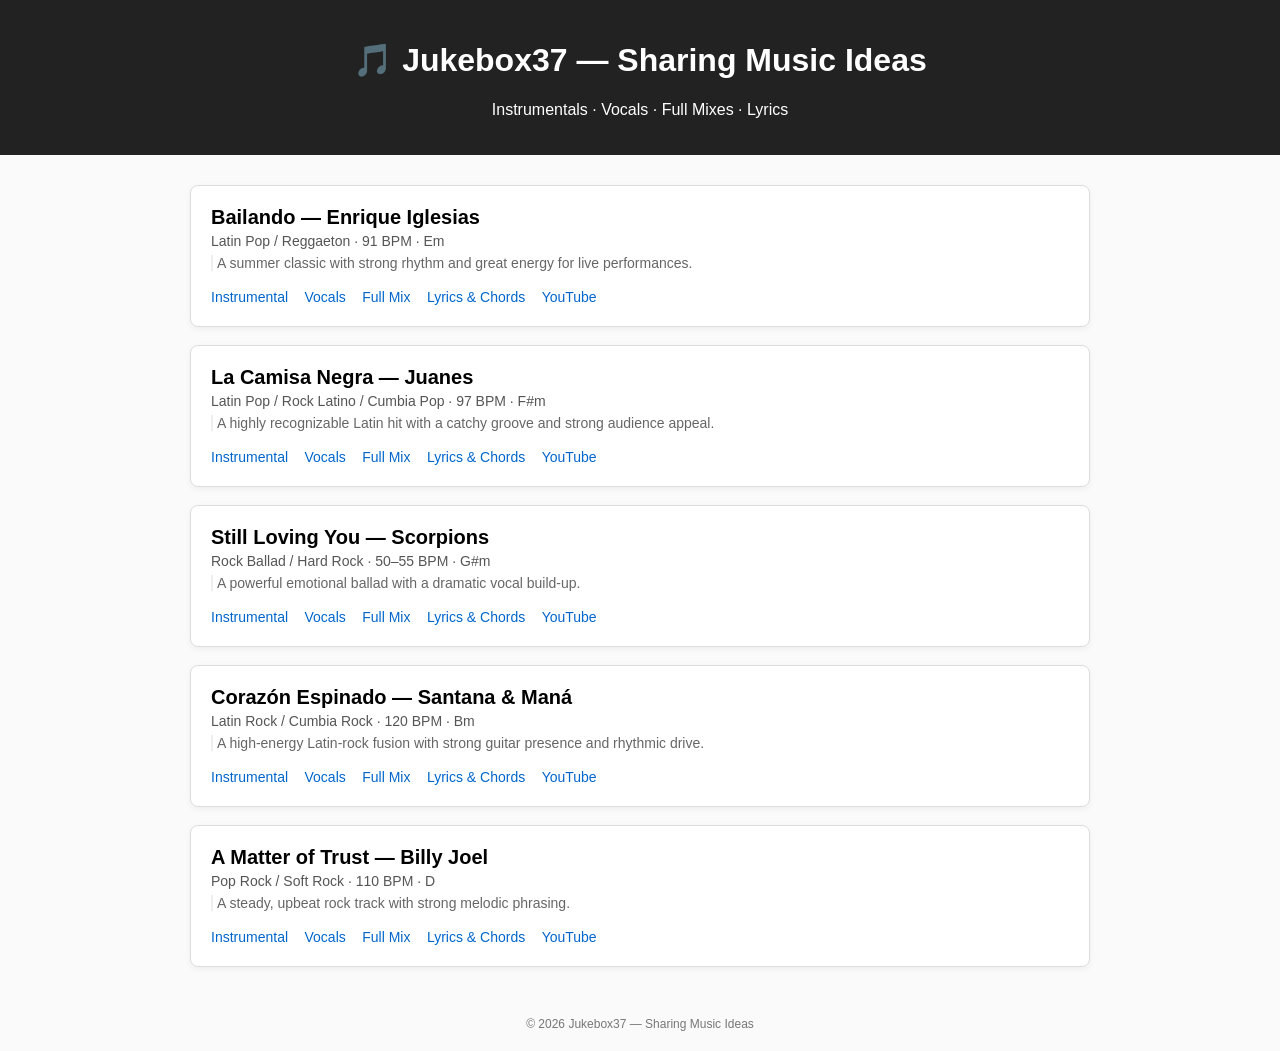
<file: index.html>
<!DOCTYPE html>
<html>
<head>
  <meta charset="UTF-8">
  <meta name="robots" content="noindex, nofollow">
  <meta name="googlebot" content="noindex, nofollow">

  <script>
  async function sha256(str) {
    const buf = await crypto.subtle.digest("SHA-256", new TextEncoder().encode(str));
    return [...new Uint8Array(buf)]
      .map(x => x.toString(16).padStart(2, "0"))
      .join("");
  }

  const password_hash = "b4728a4cdc82644eb648f4f4a26844e94557d56356b1b615c6698e81f7907601";

  (async () => {
    const entry = prompt("Enter password:");
    if (!entry) {
      document.body.innerHTML = "<h2>Access denied</h2>";
      return;
    }
    const entry_hash = await sha256(entry);
    if (entry_hash !== password_hash) {
      document.body.innerHTML = "<h2>Access denied</h2>";
    }
  })();
  </script>
  
  <title>Jukebox37 - Sharing Music Ideas</title>
  <link rel="stylesheet" href="style.css">
</head>

<body>

<header>
  <h1>🎵 Jukebox37 — Sharing Music Ideas</h1>
  <p>Instrumentals · Vocals · Full Mixes · Lyrics</p>
</header>

<div class="container">

  <!-- SONG A -->
  <div class="song-card">
    <div class="song-title">Bailando — Enrique Iglesias</div>
    <div class="song-meta">Latin Pop / Reggaeton · 91 BPM · Em</div>
    <div class="song-desc">A summer classic with strong rhythm and great energy for live performances.</div>
    <div class="song-links">
      <a href="songs/Bailando-Enrique_Iglesias_(Instrumental).mp3">Instrumental</a>
      <a href="songs/Bailando-Enrique_Iglesias_(Vocals).mp3">Vocals</a>
      <a href="songs/Bailando-Enrique_Iglesias.mp3">Full Mix</a>
      <a href="songs/Bailando-Enrique_Iglesias-lyrics.html">Lyrics &amp; Chords</a>
      <a href="https://youtu.be/NUsoVlDFqZg" target="_blank">YouTube</a>
    </div>
  </div>

  <!-- SONG B -->
  <div class="song-card">
    <div class="song-title">La Camisa Negra — Juanes</div>
    <div class="song-meta">Latin Pop / Rock Latino / Cumbia Pop · 97 BPM · F#m</div>
    <div class="song-desc">A highly recognizable Latin hit with a catchy groove and strong audience appeal.</div>
    <div class="song-links">
      <a href="songs/La_Camisa_Negra-Juanes_(Instrumental).mp3">Instrumental</a>
      <a href="songs/La_Camisa_Negra-Juanes_(Vocals).mp3">Vocals</a>
      <a href="songs/La_Camisa_Negra-Juanes.mp3">Full Mix</a>
      <a href="songs/La_Camisa_Negra-Juanes-lyrics.html">Lyrics &amp; Chords</a>
      <a href="https://youtu.be/Dp9oSi9IpZ8" target="_blank">YouTube</a>
    </div>
  </div>

  <!-- SONG C -->
  <div class="song-card">
    <div class="song-title">Still Loving You — Scorpions</div>
    <div class="song-meta">Rock Ballad / Hard Rock · 50–55 BPM · G#m</div>
    <div class="song-desc">A powerful emotional ballad with a dramatic vocal build-up.</div>
    <div class="song-links">
      <a href="songs/Still_Loving_You-Scorpions_(Instrumental).mp3">Instrumental</a>
      <a href="songs/Still_Loving_You-Scorpions_(Vocals).mp3">Vocals</a>
      <a href="songs/Still_Loving_You-Scorpions.mp3">Full Mix</a>
      <a href="songs/Still_Loving_You-Scorpions-lyrics.html">Lyrics &amp; Chords</a>
      <a href="https://youtu.be/7pOr3dBFAeY" target="_blank">YouTube</a>
    </div>
  </div>

  <!-- SONG D -->
  <div class="song-card">
    <div class="song-title">Corazón Espinado — Santana & Maná</div>
    <div class="song-meta">Latin Rock / Cumbia Rock · 120 BPM · Bm</div>
    <div class="song-desc">A high-energy Latin-rock fusion with strong guitar presence and rhythmic drive.</div>
    <div class="song-links">
      <a href="songs/Corazon_Espinado-Santana_Mana_(Instrumental).mp3">Instrumental</a>
      <a href="songs/Corazon_Espinado-Santana_Mana_(Vocals).mp3">Vocals</a>
      <a href="songs/Corazon_Espinado-Santana_Mana.mp3">Full Mix</a>
      <a href="songs/Corazon_Espinado-Santana_Mana-lyrics.html">Lyrics &amp; Chords</a>
      <a href="https://youtu.be/t6omUxqhG78" target="_blank">YouTube</a>
    </div>
  </div>

  <!-- SONG E -->
  <div class="song-card">
    <div class="song-title">A Matter of Trust — Billy Joel</div>
    <div class="song-meta">Pop Rock / Soft Rock · 110 BPM · D</div>
    <div class="song-desc">A steady, upbeat rock track with strong melodic phrasing.</div>
    <div class="song-links">
      <a href="songs/A_Matter_Of_Trust-Billy_Joel_(Instrumental).mp3">Instrumental</a>
      <a href="songs/A_Matter_Of_Trust-Billy_Joel_(Vocals).mp3">Vocals</a>
      <a href="songs/A_Matter_Of_Trust-Billy_Joel.mp3">Full Mix</a>
      <a href="songs/A_Matter_Of_Trust-Billy_Joel-lyrics.html">Lyrics &amp; Chords</a>
      <a href="https://youtu.be/6yYchgX1fMw" target="_blank">YouTube</a>
    </div>
  </div>

</div>

<footer>
  © 2026 Jukebox37 — Sharing Music Ideas
</footer>

</body>
</html>
</file>
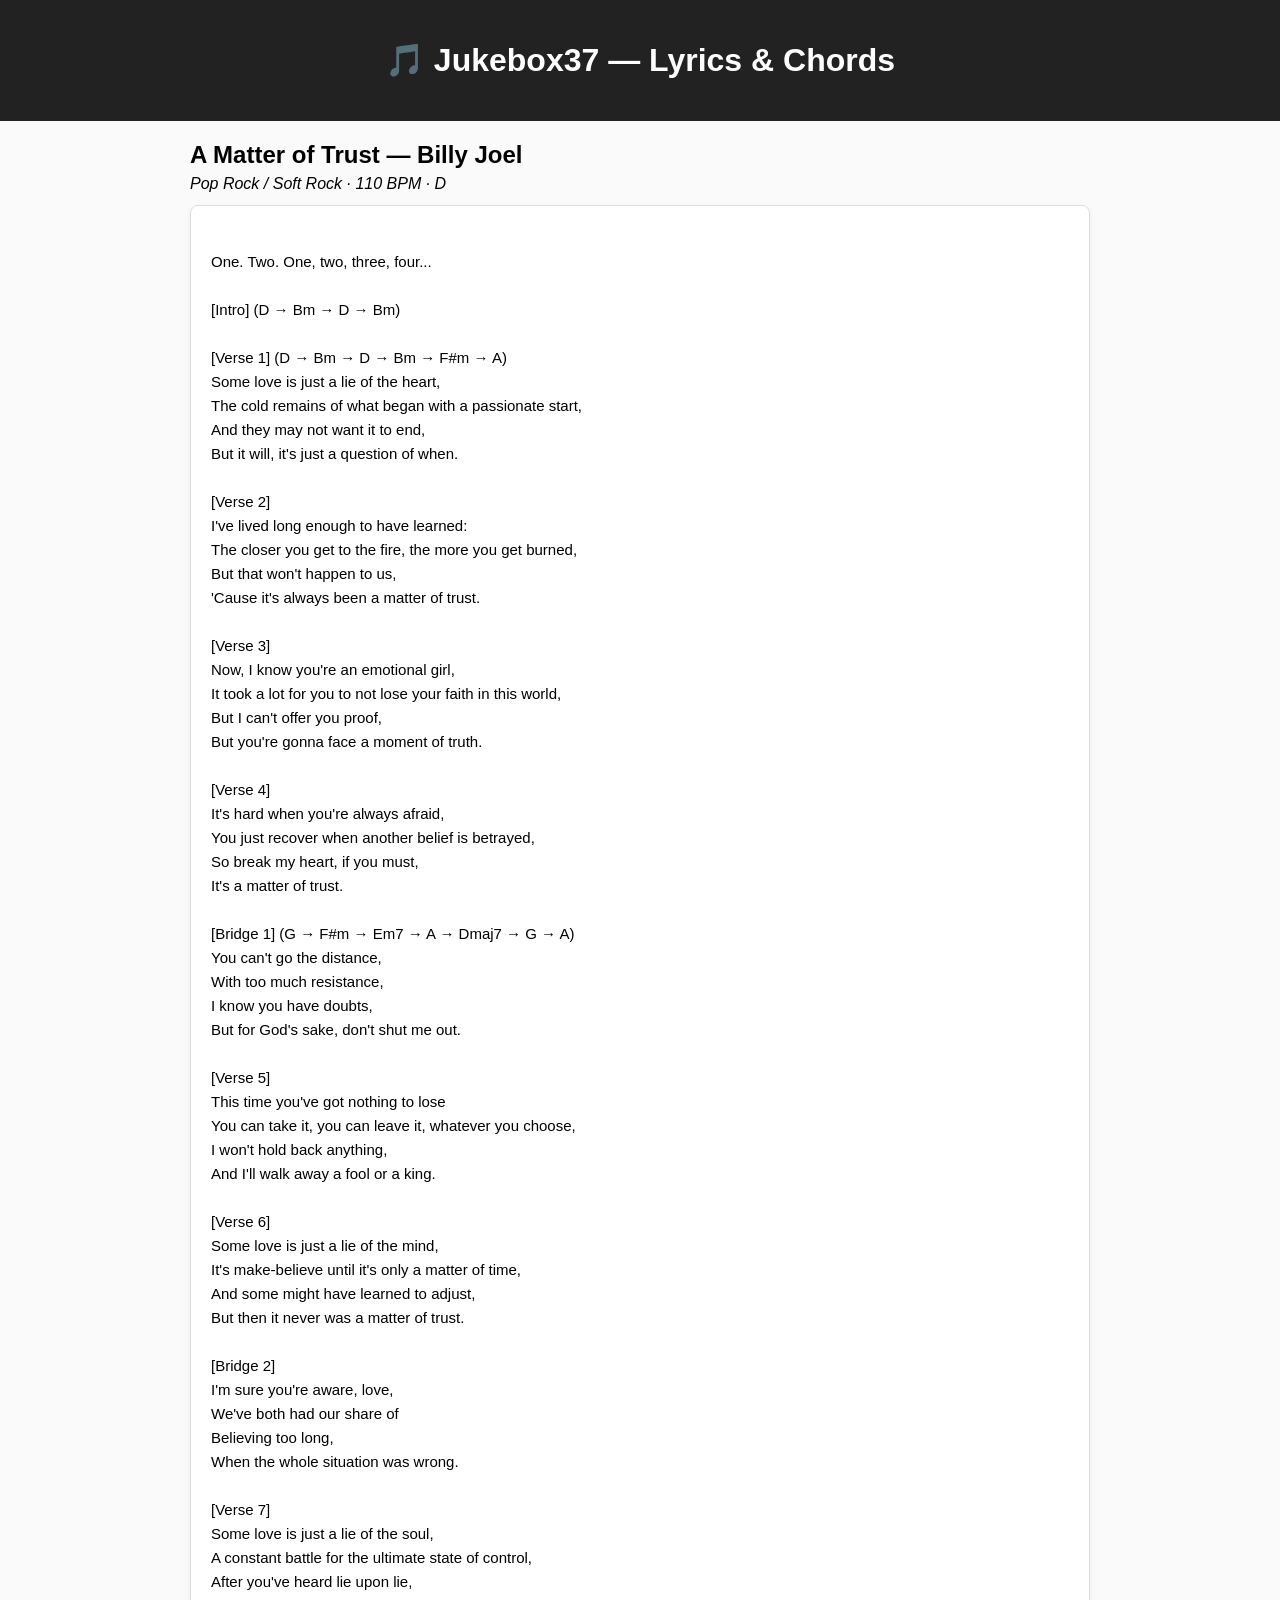
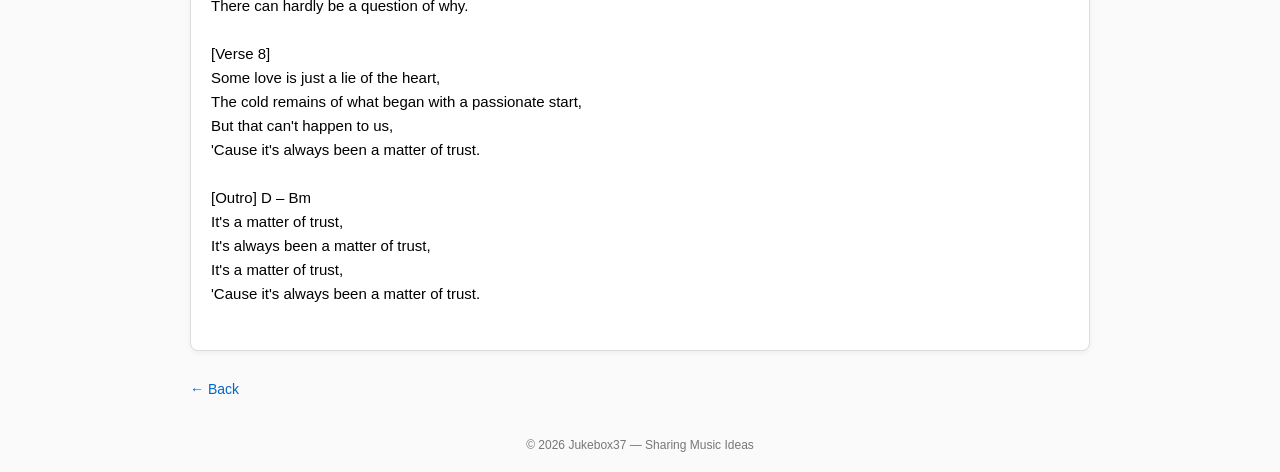
<file: songs/A_Matter_Of_Trust-Billy_Joel-lyrics.html>
<!DOCTYPE html>
<html>
<head>
  <meta charset="UTF-8">
  <meta name="robots" content="noindex, nofollow">
  <meta name="googlebot" content="noindex, nofollow">
  <title>A Matter of Trust — Lyrics & Chords</title>
  <link rel="stylesheet" href="../style.css">
</head>

<body class="lyrics-page">

<header>
  <h1>🎵 Jukebox37 — Lyrics & Chords</h1>
</header>

<div class="container">

  <h2>A Matter of Trust — Billy Joel</h2>
  <p><em>Pop Rock / Soft Rock · 110 BPM · D</em></p>

  <div class="lyrics-container">
One. Two. One, two, three, four...

[Intro] (D → Bm → D → Bm)

[Verse 1] (D → Bm → D → Bm → F#m → A)
Some love is just a lie of the heart,
The cold remains of what began with a passionate start,
And they may not want it to end,
But it will, it's just a question of when.

[Verse 2]
I've lived long enough to have learned:
The closer you get to the fire, the more you get burned,
But that won't happen to us,
'Cause it's always been a matter of trust.

[Verse 3]
Now, I know you're an emotional girl,
It took a lot for you to not lose your faith in this world,
But I can't offer you proof,
But you're gonna face a moment of truth.

[Verse 4]
It's hard when you're always afraid,
You just recover when another belief is betrayed,
So break my heart, if you must,
It's a matter of trust.

[Bridge 1] (G → F#m → Em7 → A → Dmaj7 → G → A)
You can't go the distance,
With too much resistance,
I know you have doubts,
But for God's sake, don't shut me out.

[Verse 5]
This time you've got nothing to lose
You can take it, you can leave it, whatever you choose,
I won't hold back anything,
And I'll walk away a fool or a king.

[Verse 6]
Some love is just a lie of the mind,
It's make-believe until it's only a matter of time,
And some might have learned to adjust,
But then it never was a matter of trust.

[Bridge 2]
I'm sure you're aware, love,
We've both had our share of
Believing too long,
When the whole situation was wrong.

[Verse 7]
Some love is just a lie of the soul,
A constant battle for the ultimate state of control,
After you've heard lie upon lie,
There can hardly be a question of why.

[Verse 8]
Some love is just a lie of the heart,
The cold remains of what began with a passionate start,
But that can't happen to us,
'Cause it's always been a matter of trust.

[Outro] D – Bm
It's a matter of trust,
It's always been a matter of trust,
It's a matter of trust,
'Cause it's always been a matter of trust.
  </div>

  <a class="back-link" href="../index.html">← Back</a>

</div>

<footer>
  © 2026 Jukebox37 — Sharing Music Ideas
</footer>

</body>
</html>
</file>
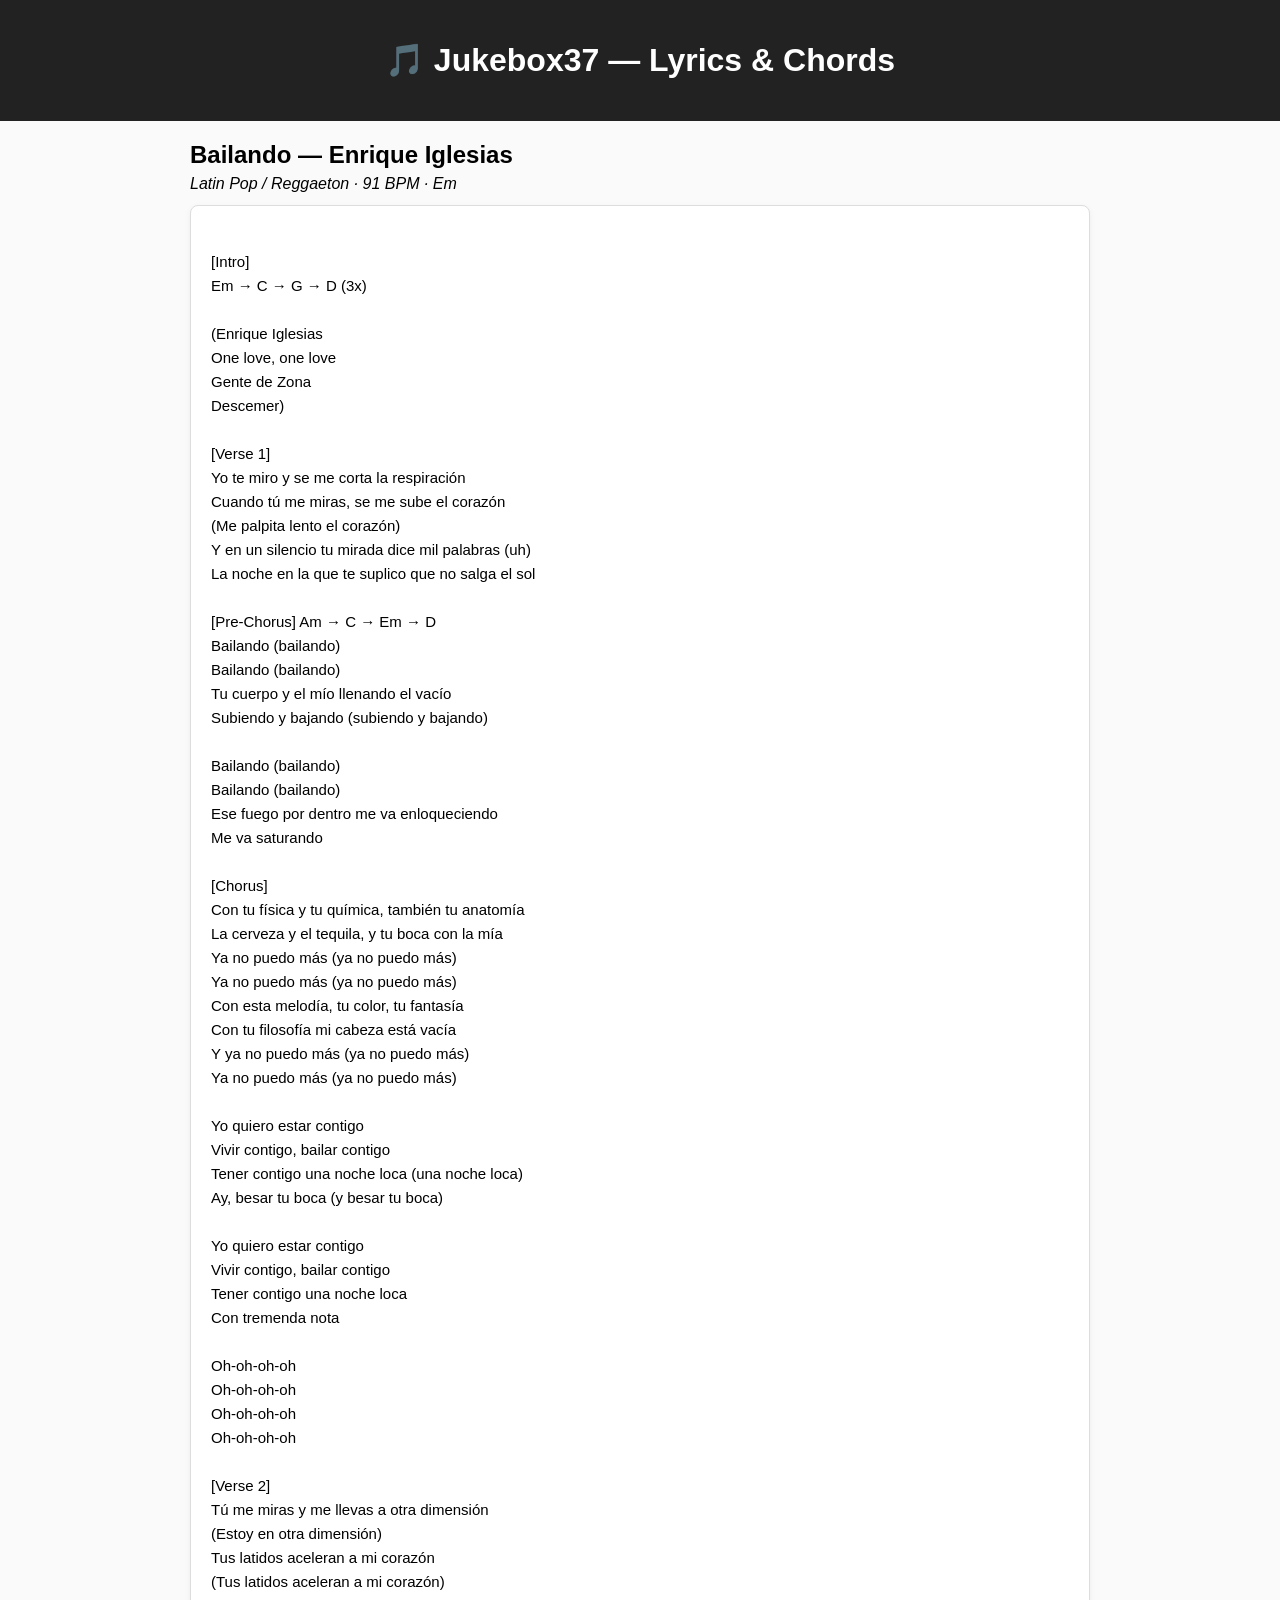
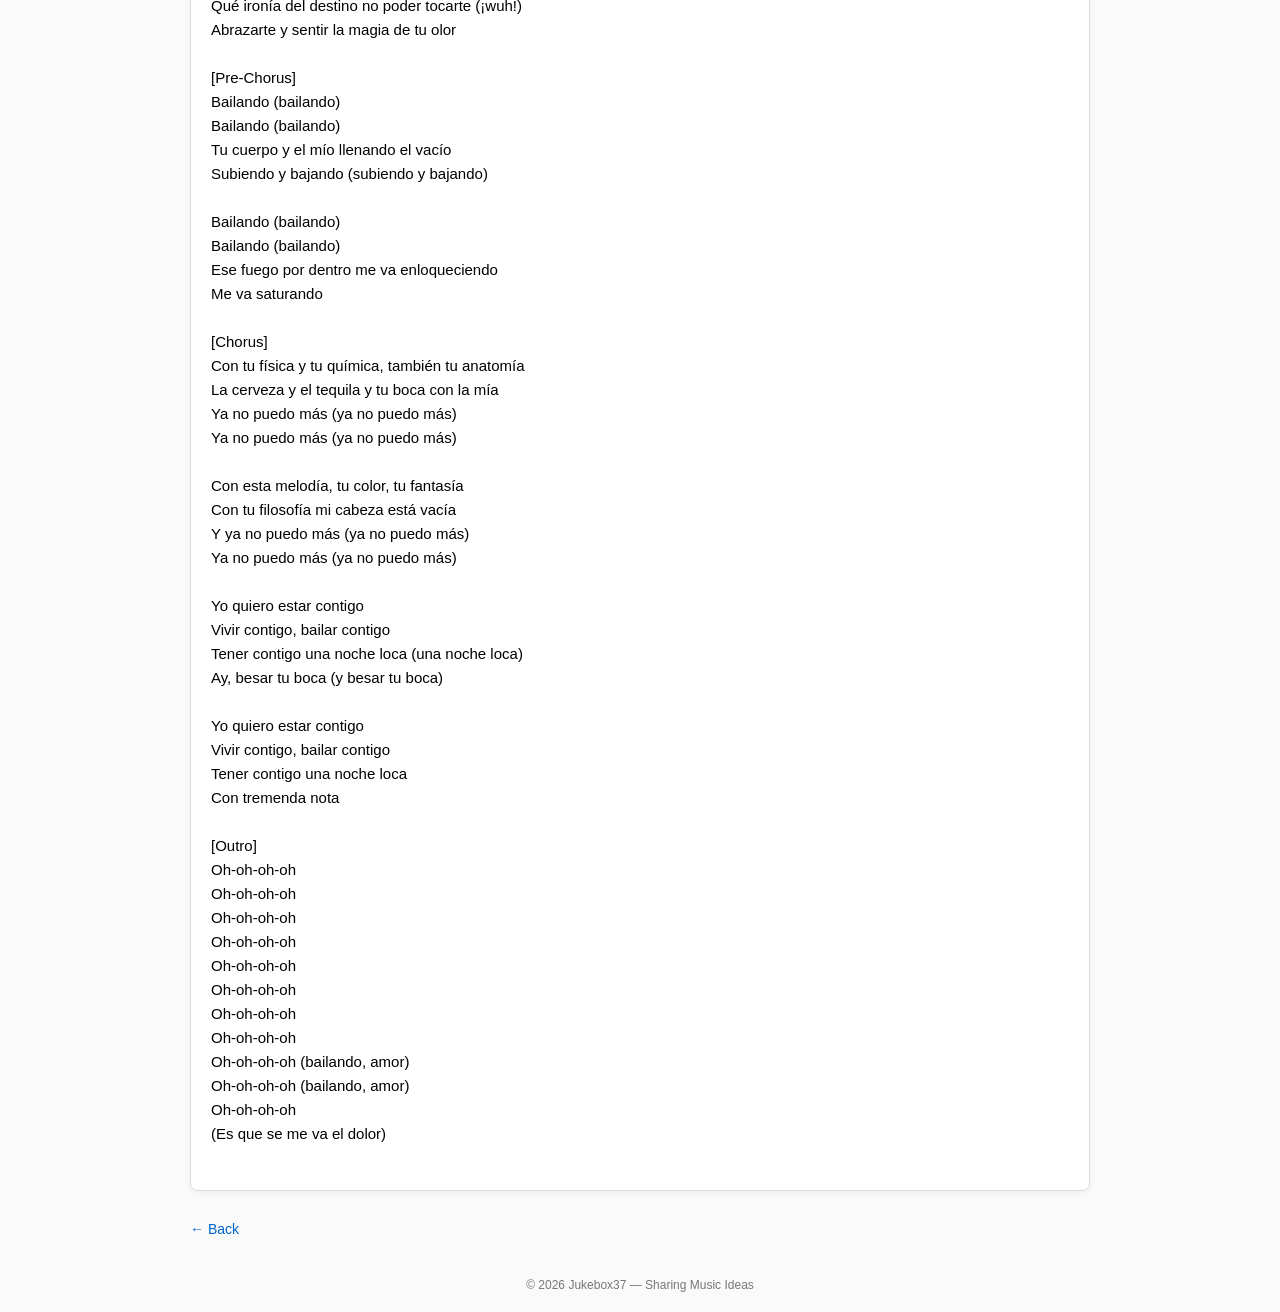
<file: songs/Bailando-Enrique_Iglesias-lyrics.html>
<!DOCTYPE html>
<html>
<head>
  <meta charset="UTF-8">
  <meta name="robots" content="noindex, nofollow">
  <meta name="googlebot" content="noindex, nofollow">
  <title>Bailando — Lyrics & Chords</title>
  <link rel="stylesheet" href="../style.css">
</head>

<body class="lyrics-page">

<header>
  <h1>🎵 Jukebox37 — Lyrics & Chords</h1>
</header>

<div class="container">

  <h2>Bailando — Enrique Iglesias</h2>
  <p><em>Latin Pop / Reggaeton · 91 BPM · Em</em></p>

  <div class="lyrics-container">
[Intro]
Em → C → G → D (3x)

(Enrique Iglesias
One love, one love
Gente de Zona
Descemer)

[Verse 1]
Yo te miro y se me corta la respiración
Cuando tú me miras, se me sube el corazón
(Me palpita lento el corazón)
Y en un silencio tu mirada dice mil palabras (uh)
La noche en la que te suplico que no salga el sol

[Pre-Chorus] Am → C → Em → D
Bailando (bailando)
Bailando (bailando)
Tu cuerpo y el mío llenando el vacío
Subiendo y bajando (subiendo y bajando)

Bailando (bailando)
Bailando (bailando)
Ese fuego por dentro me va enloqueciendo
Me va saturando

[Chorus]
Con tu física y tu química, también tu anatomía
La cerveza y el tequila, y tu boca con la mía
Ya no puedo más (ya no puedo más)
Ya no puedo más (ya no puedo más)
Con esta melodía, tu color, tu fantasía
Con tu filosofía mi cabeza está vacía
Y ya no puedo más (ya no puedo más)
Ya no puedo más (ya no puedo más)

Yo quiero estar contigo
Vivir contigo, bailar contigo
Tener contigo una noche loca (una noche loca)
Ay, besar tu boca (y besar tu boca)

Yo quiero estar contigo
Vivir contigo, bailar contigo
Tener contigo una noche loca
Con tremenda nota

Oh-oh-oh-oh
Oh-oh-oh-oh
Oh-oh-oh-oh
Oh-oh-oh-oh

[Verse 2]
Tú me miras y me llevas a otra dimensión
(Estoy en otra dimensión)
Tus latidos aceleran a mi corazón
(Tus latidos aceleran a mi corazón)
Qué ironía del destino no poder tocarte (¡wuh!)
Abrazarte y sentir la magia de tu olor

[Pre-Chorus]
Bailando (bailando)
Bailando (bailando)
Tu cuerpo y el mío llenando el vacío
Subiendo y bajando (subiendo y bajando)

Bailando (bailando)
Bailando (bailando)
Ese fuego por dentro me va enloqueciendo
Me va saturando

[Chorus]
Con tu física y tu química, también tu anatomía
La cerveza y el tequila y tu boca con la mía
Ya no puedo más (ya no puedo más)
Ya no puedo más (ya no puedo más)

Con esta melodía, tu color, tu fantasía
Con tu filosofía mi cabeza está vacía
Y ya no puedo más (ya no puedo más)
Ya no puedo más (ya no puedo más)

Yo quiero estar contigo
Vivir contigo, bailar contigo
Tener contigo una noche loca (una noche loca)
Ay, besar tu boca (y besar tu boca)

Yo quiero estar contigo
Vivir contigo, bailar contigo
Tener contigo una noche loca
Con tremenda nota

[Outro]
Oh-oh-oh-oh
Oh-oh-oh-oh
Oh-oh-oh-oh
Oh-oh-oh-oh
Oh-oh-oh-oh
Oh-oh-oh-oh
Oh-oh-oh-oh
Oh-oh-oh-oh
Oh-oh-oh-oh (bailando, amor)
Oh-oh-oh-oh (bailando, amor)
Oh-oh-oh-oh
(Es que se me va el dolor)
  </div>

  <a class="back-link" href="../index.html">← Back</a>

</div>

<footer>
  © 2026 Jukebox37 — Sharing Music Ideas
</footer>

</body>
</html>
</file>
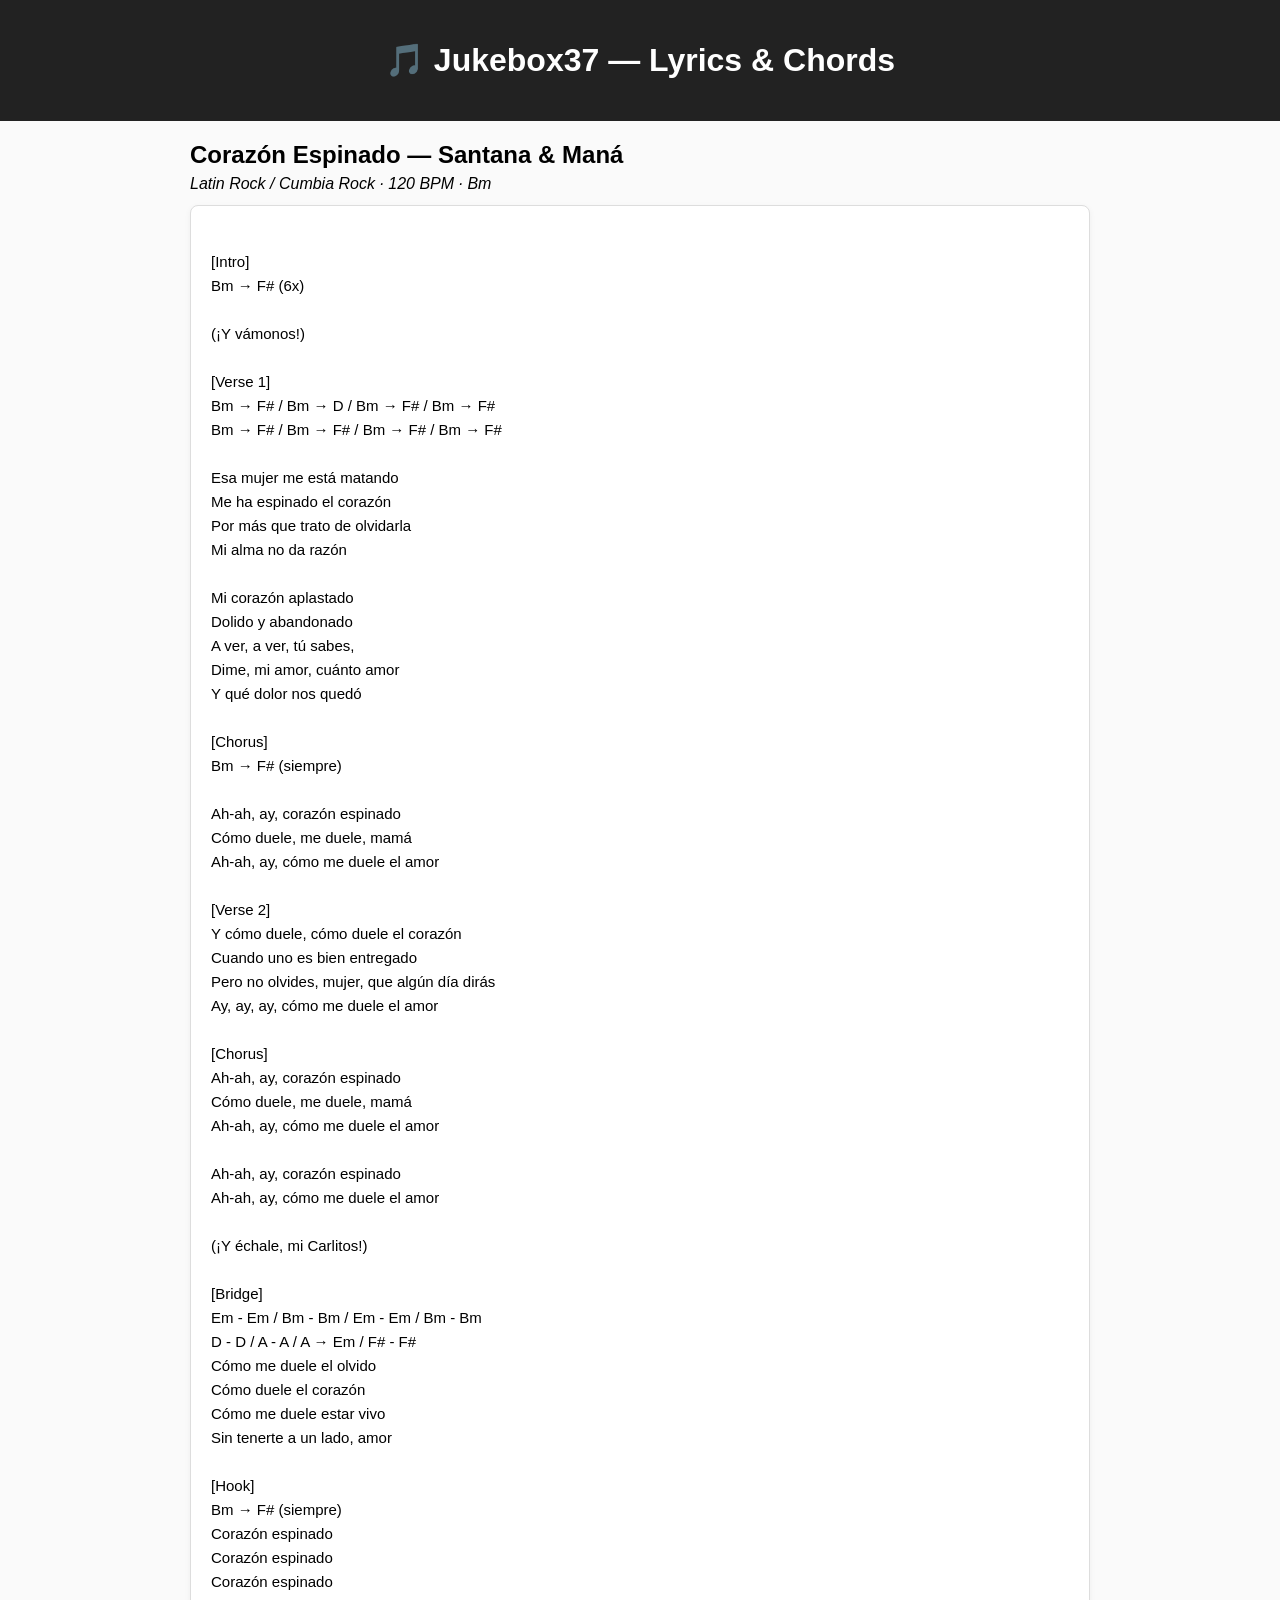
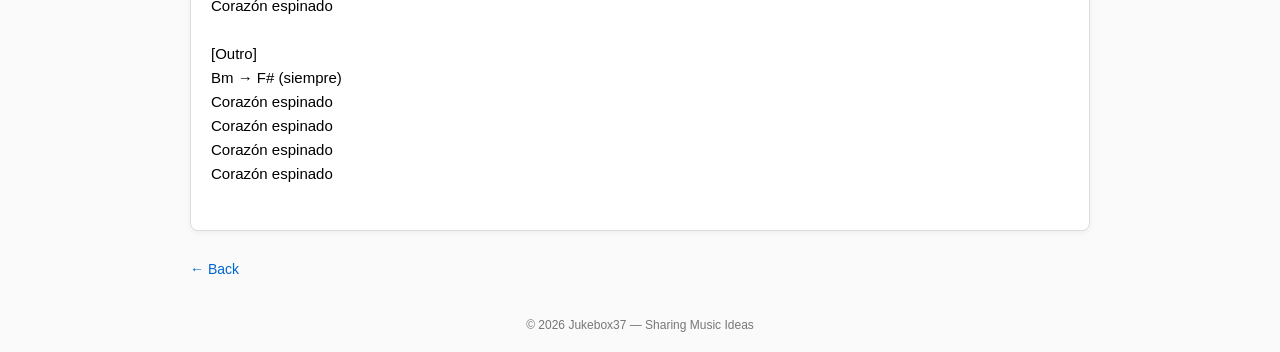
<file: songs/Corazon_Espinado-Santana_Mana-lyrics.html>
<!DOCTYPE html>
<html>
<head>
  <meta charset="UTF-8">
  <meta name="robots" content="noindex, nofollow">
  <meta name="googlebot" content="noindex, nofollow">
  <title>Corazón Espinado — Lyrics & Chords</title>
  <link rel="stylesheet" href="../style.css">
</head>

<body class="lyrics-page">

<header>
  <h1>🎵 Jukebox37 — Lyrics & Chords</h1>
</header>

<div class="container">

  <h2>Corazón Espinado — Santana & Maná</h2>
  <p><em>Latin Rock / Cumbia Rock · 120 BPM · Bm</em></p>

  <div class="lyrics-container">
[Intro]
Bm → F# (6x)

(¡Y vámonos!)

[Verse 1]
Bm → F# / Bm → D / Bm → F# / Bm → F#
Bm → F# / Bm → F# / Bm → F# / Bm → F#

Esa mujer me está matando
Me ha espinado el corazón
Por más que trato de olvidarla
Mi alma no da razón

Mi corazón aplastado
Dolido y abandonado
A ver, a ver, tú sabes,
Dime, mi amor, cuánto amor
Y qué dolor nos quedó

[Chorus]
Bm → F# (siempre)

Ah-ah, ay, corazón espinado
Cómo duele, me duele, mamá
Ah-ah, ay, cómo me duele el amor

[Verse 2]
Y cómo duele, cómo duele el corazón
Cuando uno es bien entregado
Pero no olvides, mujer, que algún día dirás
Ay, ay, ay, cómo me duele el amor

[Chorus]
Ah-ah, ay, corazón espinado
Cómo duele, me duele, mamá
Ah-ah, ay, cómo me duele el amor

Ah-ah, ay, corazón espinado
Ah-ah, ay, cómo me duele el amor

(¡Y échale, mi Carlitos!)

[Bridge]
Em - Em / Bm - Bm / Em - Em / Bm - Bm
D - D / A - A / A → Em / F# - F#
Cómo me duele el olvido
Cómo duele el corazón
Cómo me duele estar vivo
Sin tenerte a un lado, amor

[Hook]
Bm → F# (siempre)
Corazón espinado
Corazón espinado
Corazón espinado
Corazón espinado

[Outro]
Bm → F# (siempre)
Corazón espinado
Corazón espinado
Corazón espinado
Corazón espinado
  </div>

  <a class="back-link" href="../index.html">← Back</a>

</div>

<footer>
  © 2026 Jukebox37 — Sharing Music Ideas
</footer>

</body>
</html>
</file>
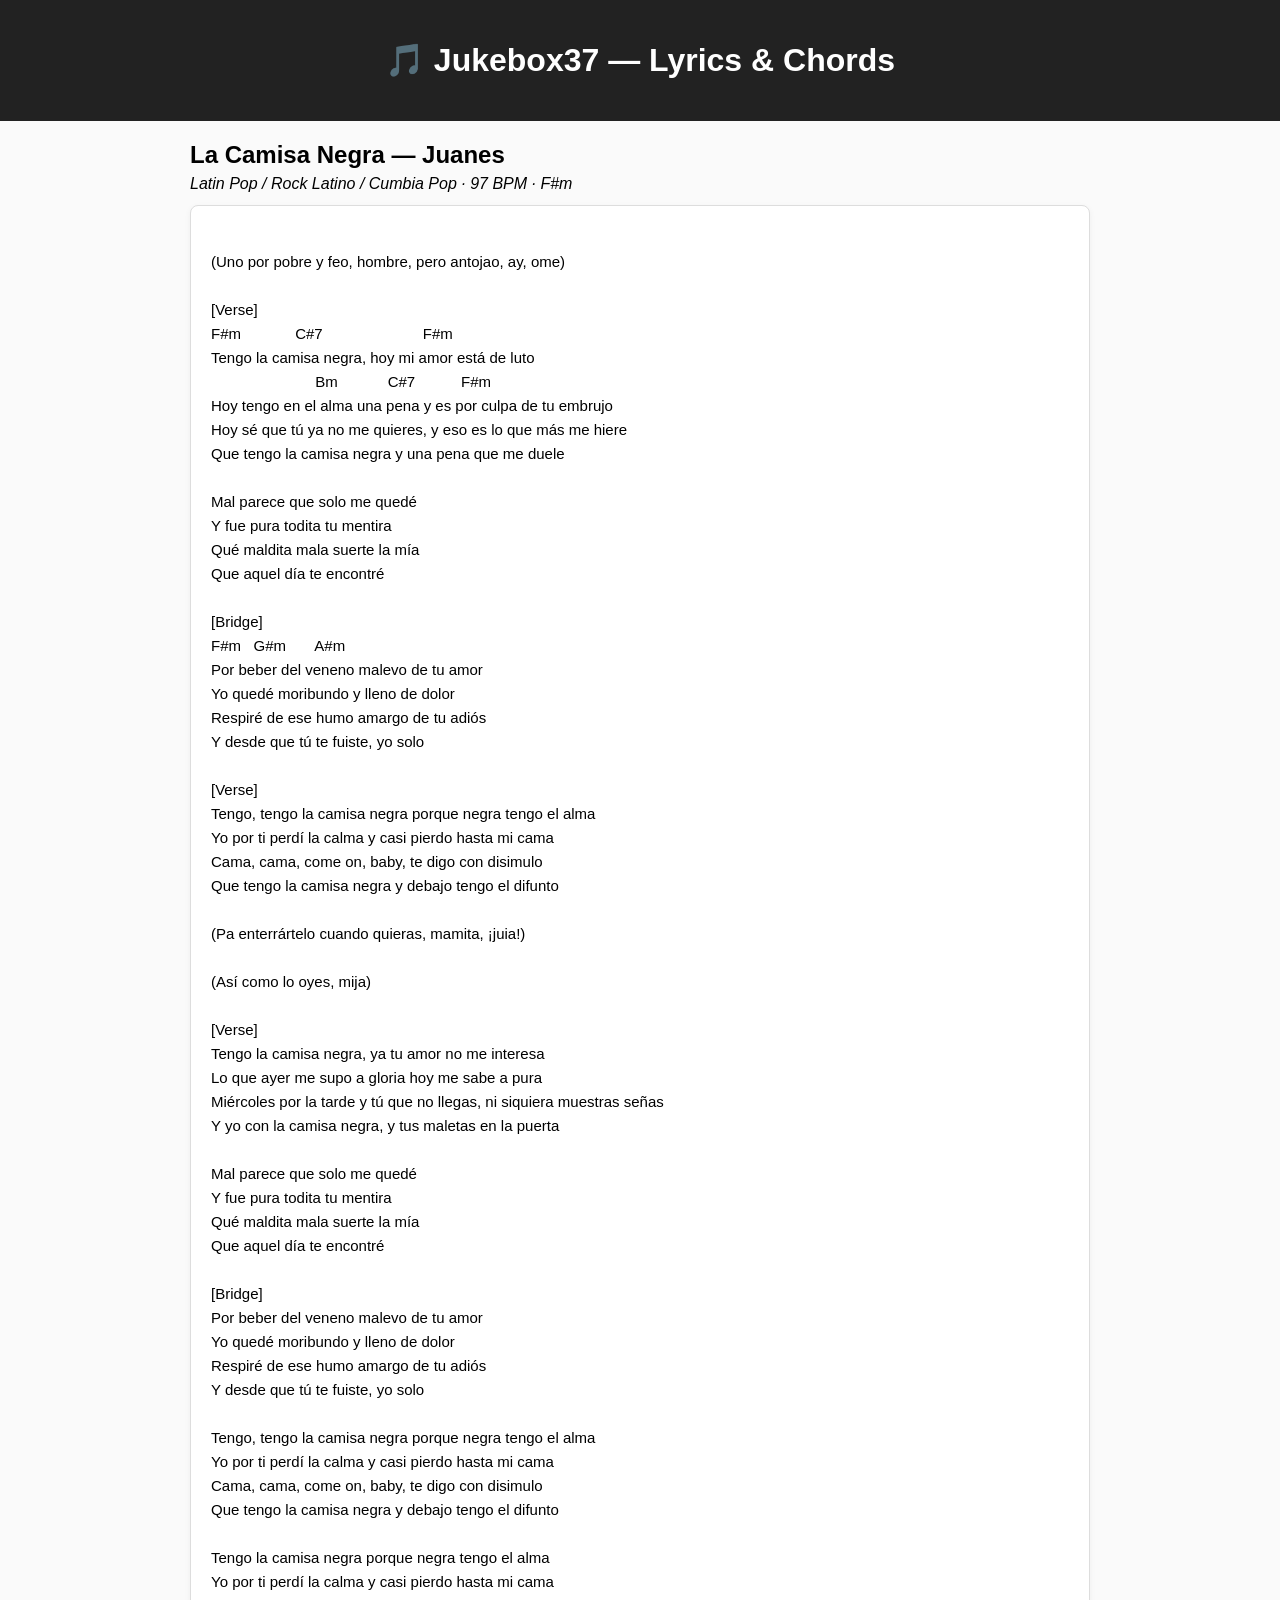
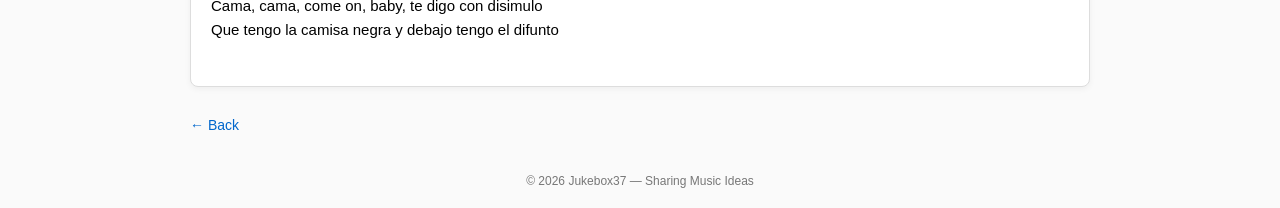
<file: songs/La_Camisa_Negra-Juanes-lyrics.html>
<!DOCTYPE html>
<html>
<head>
  <meta charset="UTF-8">
  <meta name="robots" content="noindex, nofollow">
  <meta name="googlebot" content="noindex, nofollow">
  <title>La Camisa Negra — Lyrics & Chords</title>
  <link rel="stylesheet" href="../style.css">
</head>

<body class="lyrics-page">

<header>
  <h1>🎵 Jukebox37 — Lyrics & Chords</h1>
</header>

<div class="container">

  <h2>La Camisa Negra — Juanes</h2>
  <p><em>Latin Pop / Rock Latino / Cumbia Pop · 97 BPM · F#m</em></p>

  <div class="lyrics-container">
(Uno por pobre y feo, hombre, pero antojao, ay, ome)

[Verse]
F#m             C#7                        F#m
Tengo la camisa negra, hoy mi amor está de luto
                         Bm            C#7           F#m
Hoy tengo en el alma una pena y es por culpa de tu embrujo
Hoy sé que tú ya no me quieres, y eso es lo que más me hiere
Que tengo la camisa negra y una pena que me duele

Mal parece que solo me quedé
Y fue pura todita tu mentira
Qué maldita mala suerte la mía
Que aquel día te encontré

[Bridge]
F#m   G#m       A#m      
Por beber del veneno malevo de tu amor
Yo quedé moribundo y lleno de dolor
Respiré de ese humo amargo de tu adiós
Y desde que tú te fuiste, yo solo

[Verse]
Tengo, tengo la camisa negra porque negra tengo el alma
Yo por ti perdí la calma y casi pierdo hasta mi cama
Cama, cama, come on, baby, te digo con disimulo
Que tengo la camisa negra y debajo tengo el difunto

(Pa enterrártelo cuando quieras, mamita, ¡juia!)

(Así como lo oyes, mija)

[Verse]
Tengo la camisa negra, ya tu amor no me interesa
Lo que ayer me supo a gloria hoy me sabe a pura
Miércoles por la tarde y tú que no llegas, ni siquiera muestras señas
Y yo con la camisa negra, y tus maletas en la puerta

Mal parece que solo me quedé
Y fue pura todita tu mentira
Qué maldita mala suerte la mía
Que aquel día te encontré

[Bridge]
Por beber del veneno malevo de tu amor
Yo quedé moribundo y lleno de dolor
Respiré de ese humo amargo de tu adiós
Y desde que tú te fuiste, yo solo

Tengo, tengo la camisa negra porque negra tengo el alma
Yo por ti perdí la calma y casi pierdo hasta mi cama
Cama, cama, come on, baby, te digo con disimulo
Que tengo la camisa negra y debajo tengo el difunto

Tengo la camisa negra porque negra tengo el alma
Yo por ti perdí la calma y casi pierdo hasta mi cama
Cama, cama, come on, baby, te digo con disimulo
Que tengo la camisa negra y debajo tengo el difunto
  </div>

  <a class="back-link" href="../index.html">← Back</a>

</div>

<footer>
  © 2026 Jukebox37 — Sharing Music Ideas
</footer>

</body>
</html>
</file>
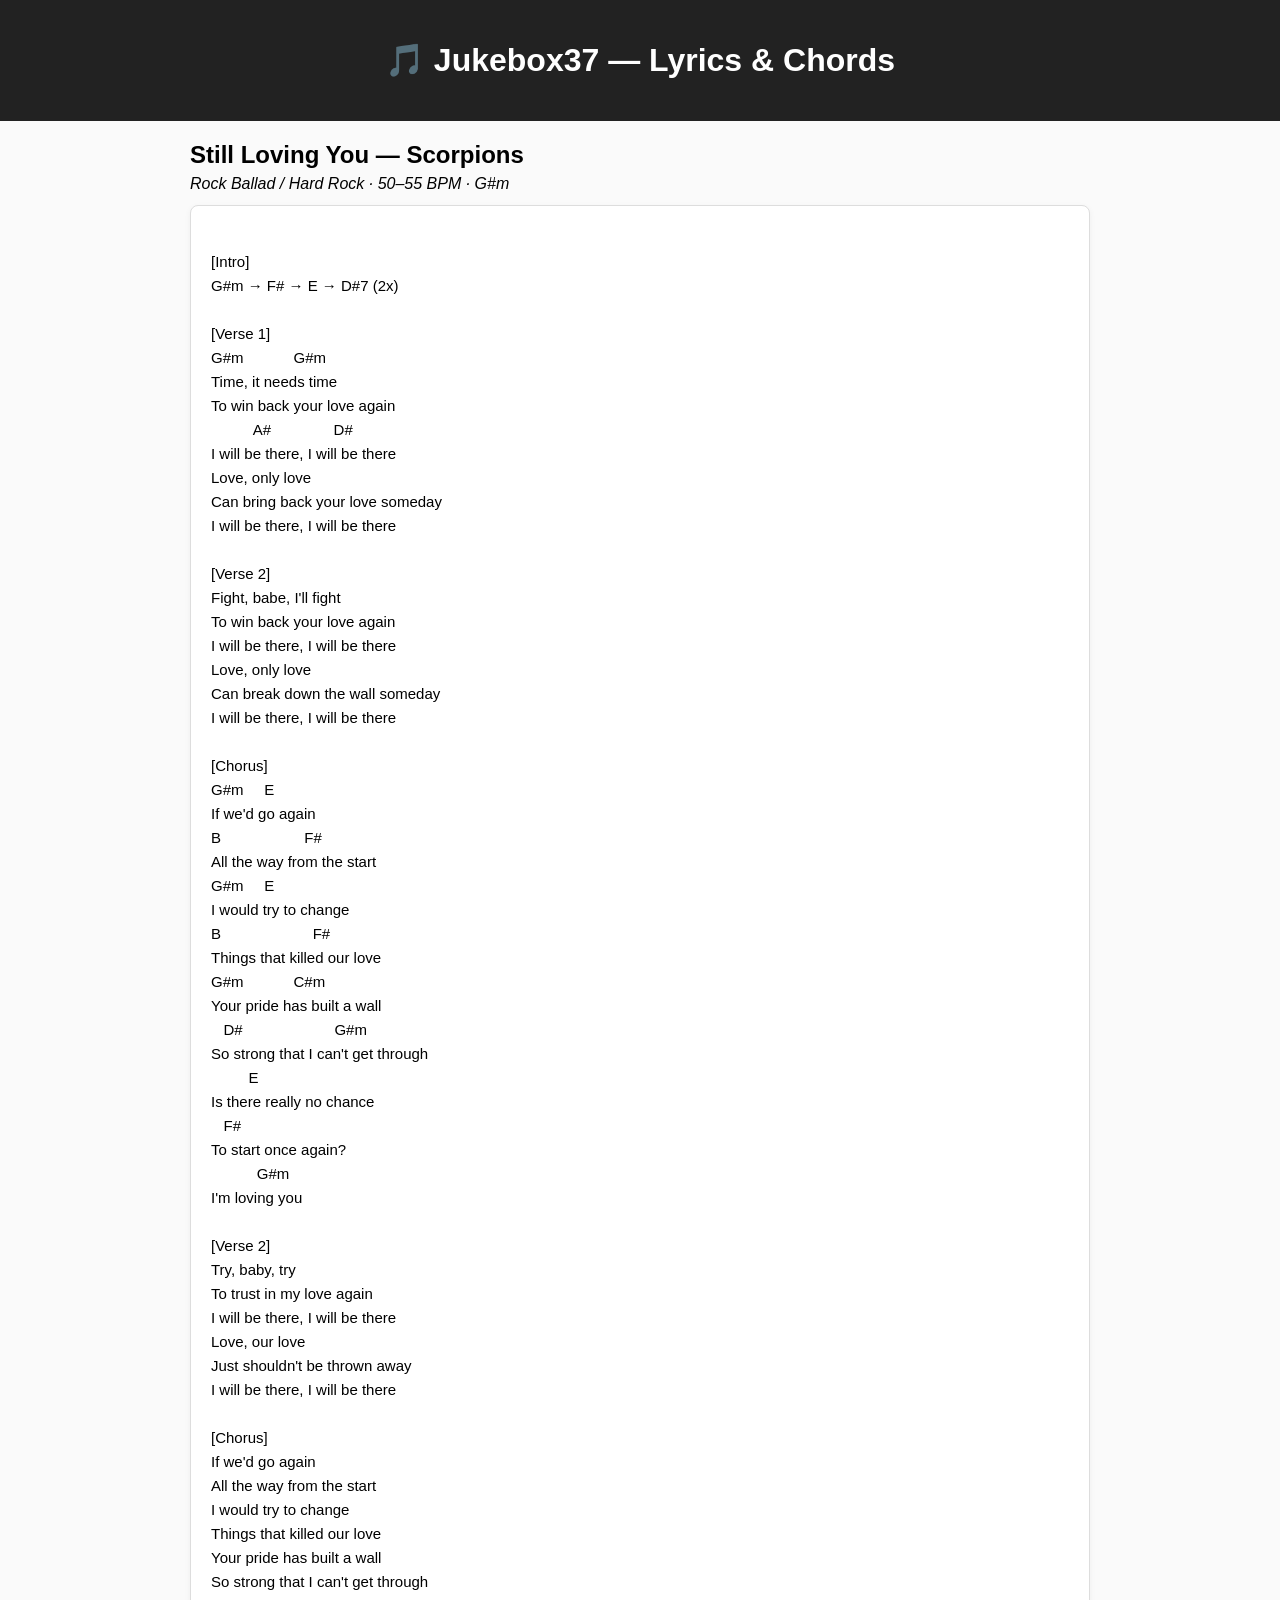
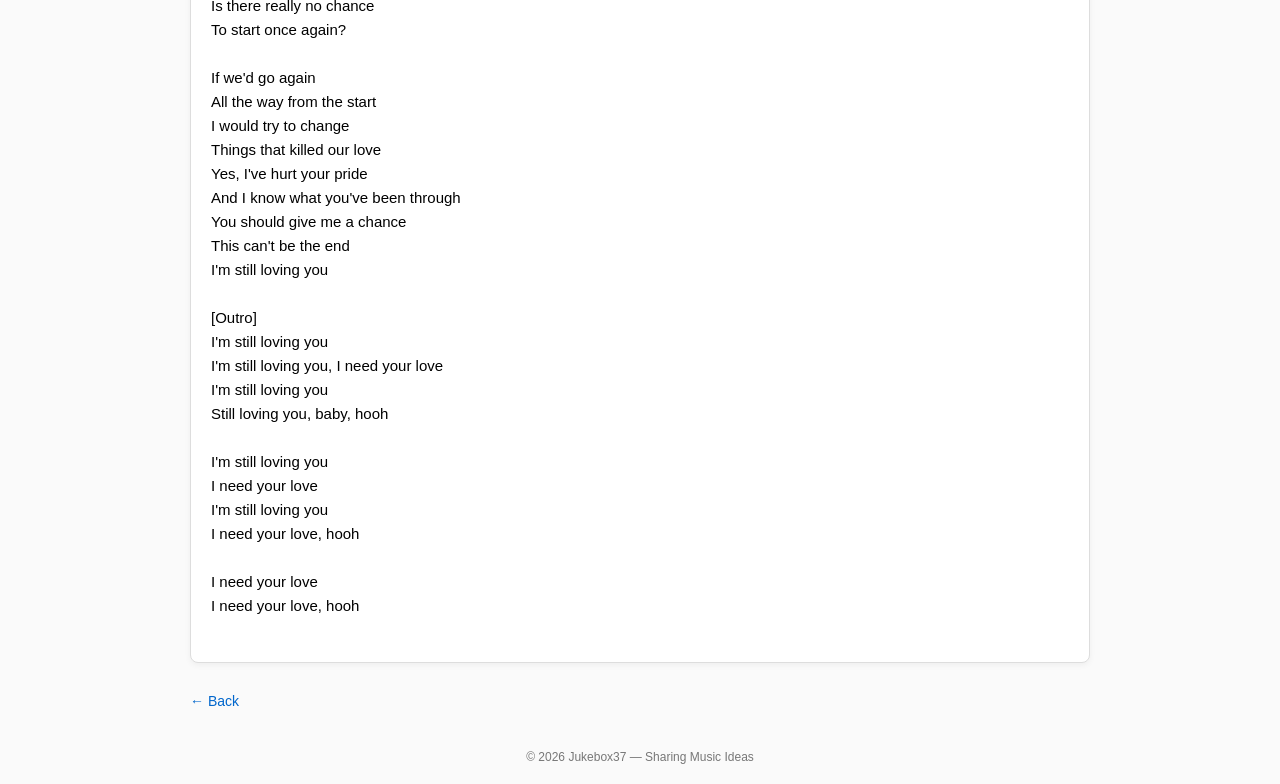
<file: songs/Still_Loving_You-Scorpions-lyrics.html>
<!DOCTYPE html>
<html>
<head>
  <meta charset="UTF-8">
  <meta name="robots" content="noindex, nofollow">
  <meta name="googlebot" content="noindex, nofollow">
  <title>Still Loving You — Lyrics & Chords</title>
  <link rel="stylesheet" href="../style.css">
</head>

<body class="lyrics-page">

<header>
  <h1>🎵 Jukebox37 — Lyrics & Chords</h1>
</header>

<div class="container">

  <h2>Still Loving You — Scorpions</h2>
  <p><em>Rock Ballad / Hard Rock · 50–55 BPM · G#m</em></p>

  <div class="lyrics-container">
[Intro]
G#m → F# → E → D#7 (2x)

[Verse 1]
G#m            G#m
Time, it needs time
To win back your love again
          A#               D#
I will be there, I will be there
Love, only love
Can bring back your love someday
I will be there, I will be there

[Verse 2]
Fight, babe, I'll fight
To win back your love again
I will be there, I will be there
Love, only love
Can break down the wall someday
I will be there, I will be there

[Chorus]
G#m     E
If we'd go again
B                    F#
All the way from the start
G#m     E
I would try to change
B                      F#
Things that killed our love
G#m            C#m
Your pride has built a wall
   D#                      G#m
So strong that I can't get through
         E
Is there really no chance
   F#
To start once again?
           G#m
I'm loving you

[Verse 2]
Try, baby, try
To trust in my love again
I will be there, I will be there
Love, our love
Just shouldn't be thrown away
I will be there, I will be there

[Chorus]
If we'd go again
All the way from the start
I would try to change
Things that killed our love
Your pride has built a wall
So strong that I can't get through
Is there really no chance
To start once again?

If we'd go again
All the way from the start
I would try to change
Things that killed our love
Yes, I've hurt your pride
And I know what you've been through
You should give me a chance
This can't be the end
I'm still loving you

[Outro]
I'm still loving you
I'm still loving you, I need your love
I'm still loving you
Still loving you, baby, hooh

I'm still loving you
I need your love
I'm still loving you
I need your love, hooh

I need your love
I need your love, hooh
  </div>

  <a class="back-link" href="../index.html">← Back</a>

</div>

<footer>
  © 2026 Jukebox37 — Sharing Music Ideas
</footer>

</body>
</html>
</file>
<file: style.css>
/* --------------------------------------------------
   GLOBAL LAYOUT
-------------------------------------------------- */
body {
  font-family: Arial, sans-serif;
  background: #fafafa;
  margin: 0;
  padding: 0;
}

header {
  background: #222;
  color: white;
  padding: 20px;
  text-align: center;
}

.container {
  width: 90%;
  max-width: 900px;
  margin: 30px auto;
}

footer {
  text-align: center;
  font-size: 12px;
  padding: 20px;
  color: #777;
}

/* --------------------------------------------------
   SONG CARDS (Homepage)
-------------------------------------------------- */
.song-card {
  background: white;
  padding: 20px;
  margin: 18px 0;
  border-radius: 8px;
  border: 1px solid #ddd;
  box-shadow: 0 2px 6px rgba(0,0,0,0.05);
}

.song-title {
  font-size: 20px;
  font-weight: bold;
}

.song-meta {
  font-size: 14px;
  color: #555;
  margin-top: 4px;
}

.song-desc {
  font-size: 14px;
  color: #666;
  margin-top: 6px;
  margin-bottom: 8px;
  padding-left: 4px;
  border-left: 2px solid #eee;
}

.song-links a {
  font-size: 14px;
  display: inline-block;
  margin-right: 12px;
  margin-top: 10px;
  text-decoration: none;
  color: #0066cc;
}

.song-links a:hover {
  text-decoration: underline;
}

/* --------------------------------------------------
   LYRICS PAGES
-------------------------------------------------- */

/* Reduce top/bottom spacing on lyrics pages */
.lyrics-page .container {
  margin-top: 20px;
  margin-bottom: 20px;
}

/* Lyrics cue card box */
.lyrics-container {
  background: white;
  padding: 20px;
  border-radius: 8px;
  border: 1px solid #ddd;
  box-shadow: 0 2px 6px rgba(0,0,0,0.05);
  white-space: pre-wrap;
  line-height: 1.6;
  font-size: 15px;
  margin-top: 10px;
  margin-bottom: 10px;
}

/* Back link below lyrics */
.back-link {
  display: inline-block;
  margin-top: 20px;
  color: #0066cc;
  text-decoration: none;
  font-size: 14px;
}

.back-link:hover {
  text-decoration: underline;
}

/* Chord formatting inside lyrics */
.chord {
  font-weight: bold;
  color: #333;
}

/* Compact headings and metadata on lyrics pages */
.lyrics-page h2 {
  margin-top: 10px;
  margin-bottom: 6px;
}

.lyrics-page p {
  margin-top: 0;
  margin-bottom: 12px;
}
</file>
